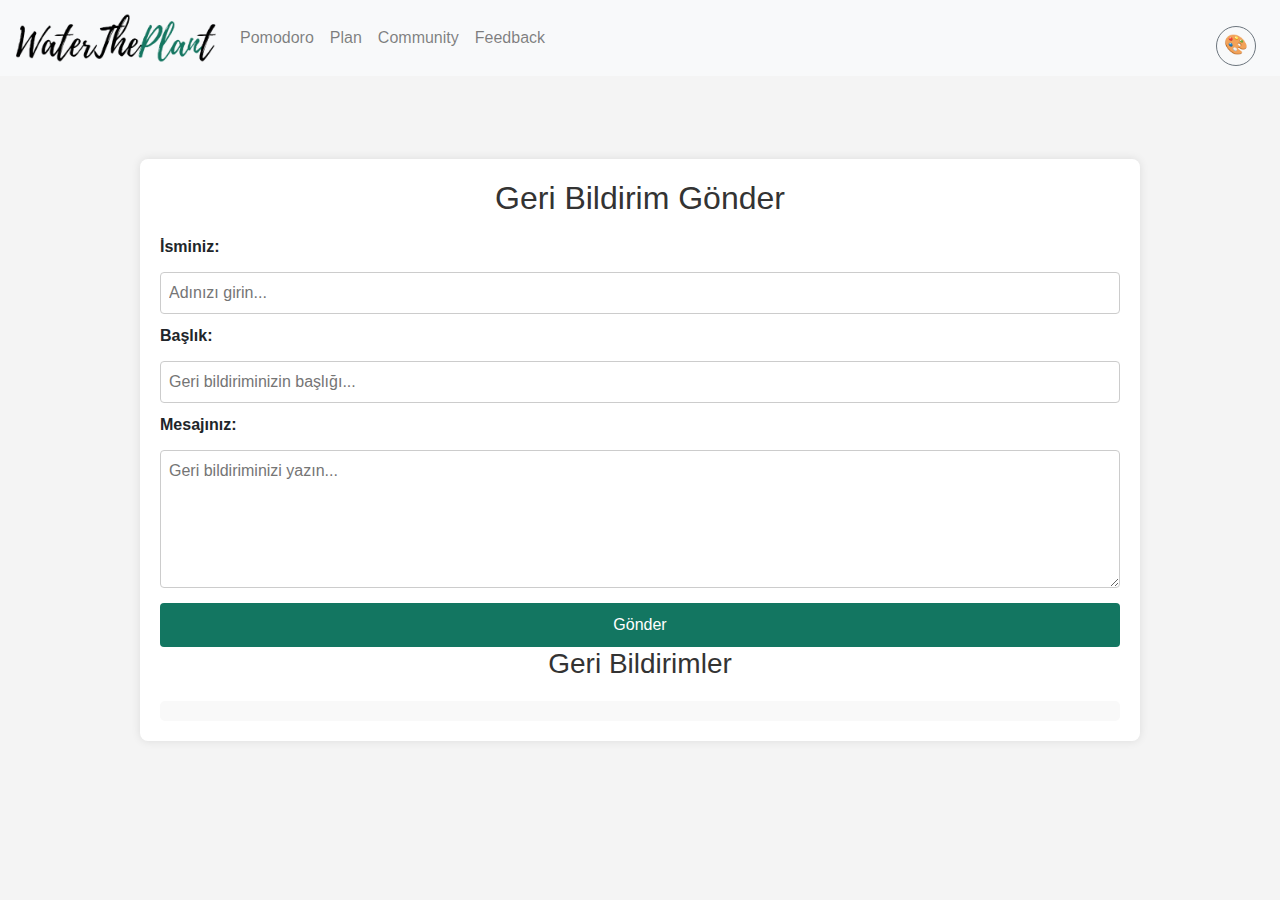
<file: feedback.html>
<!DOCTYPE html>
<html lang="en">
<head>
    <meta charset="UTF-8">
    <meta name="viewport" content="width=device-width, initial-scale=1.0">
    <link rel="icon" type="image/x-icon" href="img/general/favicon.ico">
    <link rel="icon" type="image/png" sizes="32x32" href="img/general/favicon-32x32.png">
    <link rel="icon" type="image/png" sizes="16x16" href="img/general/favicon-16x16.png">
    <title>Feedback</title>

    <link rel="stylesheet" href="https://stackpath.bootstrapcdn.com/bootstrap/4.5.2/css/bootstrap.min.css">

    <link rel="stylesheet" href="styles.css">
    <link rel="stylesheet" href="feedback.css">
</head>
<body>

<!-- STARS-->

    <div class="night">
        <div class="shooting_star"></div>
        <div class="shooting_star"></div>
        <div class="shooting_star"></div>
        <div class="shooting_star"></div>
        <div class="shooting_star"></div>
    </div>


<!-- NAVBAR -->

    <nav class="navbar navbar-expand-lg navbar-light bg-light fixed-top">
        <a class="navbar-brand" href="index.html">
            <img id="logo" src="img/general/logoblack.png" alt="Logo" height="50">
        </a>
        <button class="navbar-toggler" type="button" data-toggle="collapse" data-target="#navbarNav" aria-controls="navbarNav" aria-expanded="false" aria-label="Toggle navigation">
            <span class="navbar-toggler-icon"></span>
        </button>
        <div class="collapse navbar-collapse" id="navbarNav">
            <ul class="navbar-nav mr-auto">
                <li class="nav-item"><a class="nav-link" href="index.html">Pomodoro</a></li>
                <li class="nav-item"><a class="nav-link" href="plan.html">Plan</a></li>
                <li class="nav-item"><a class="nav-link" href="community.html">Community</a></li>
                <li class="nav-item"><a class="nav-link" href="feedback.html">Feedback</a></li>
            </ul>
            <button class="icon-button" id="colorToggle" aria-label="Change Color" onclick="toggleDarkMode()">🎨</button>
            
        </div>
    </nav>

<!-- CONTENT-->

<div class="feedback-container">
    <h2>Geri Bildirim Gönder</h2>
    <form id="feedback-form">
        <label for="username">İsminiz:</label>
        <input type="text" id="username" name="username" placeholder="Adınızı girin..." required>

        <label for="title">Başlık:</label>
        <input type="text" id="title" name="title" placeholder="Geri bildiriminizin başlığı..." required>

        <label for="message">Mesajınız:</label>
        <textarea id="message" name="message" rows="5" placeholder="Geri bildiriminizi yazın..." required></textarea>

        <button type="submit">Gönder</button>
    </form>

    <h3>Geri Bildirimler</h3>
    <div id="feedback-list"></div>
</div>

<script src="feedback.js"></script>




<script src="script.js"></script>
</body>
</html>
</file>
<file: styles.css>
/* Circular button style */
.icon-button {
    display: inline-flex;
    align-items: center;
    justify-content: center;
    width: 40px;
    height: 40px;
    border-radius: 50%;
    border: 1px solid #6c757d;
    background-color: #f8f9fa;
    color: #6c757d;
    font-size: 1.2rem;
    margin-right: 8px;
}

/* Navbar padding */
body {
    padding-top: 70px;
}

/* Dark mode styling */
.dark-mode {
    background-color: #050111;
    color: #ffffff;
}

/* Navbar styling in dark mode */
.dark-mode .navbar {
    background-color: #050117 !important;
    color: #ffffff !important;
}

.dark-mode .navbar a.nav-link,
.dark-mode .navbar .navbar-brand {
    color: #ffffff !important;
}
.button-container {
    display: flex;
    justify-content: center;
    align-items: center;
    gap: 20px;
    margin-top: 20px;
}

.feature-item {
    display: flex;
    flex-direction: column;
    justify-content: space-between;
    align-items: center;
}
</file>
<file: feedback.css>
body {
    font-family: Arial, sans-serif;
    background-color: #f4f4f4;
    margin: 0;
    padding: 0;
    display: flex;
    justify-content: center;
    align-items: center;
    height: 100vh;
}

.feedback-container {
    background: white;
    padding: 20px;
    border-radius: 8px;
    box-shadow: 0 0 10px rgba(0, 0, 0, 0.1);
    width: 1000px;
}

h2, h3 {
    text-align: center;
    color: #333;
}

form {
    display: flex;
    flex-direction: column;
}

label {
    margin-top: 10px;
    font-weight: bold;
}

input, textarea {
    width: 100%;
    padding: 8px;
    margin-top: 5px;
    border: 1px solid #ccc;
    border-radius: 4px;
}

button {
    margin-top: 15px;
    background: #137661;
    color: white;
    border: none;
    padding: 10px;
    cursor: pointer;
    border-radius: 4px;
    font-size: 16px;
}

button:hover {
    background: #0f5a4d;
}

#feedback-list {
    margin-top: 20px;
    padding: 10px;
    background: #f9f9f9;
    border-radius: 5px;
    max-height: 200px;
    overflow-y: auto;
}

.feedback-item {
    background: #e8e8e8;
    padding: 10px;
    margin-bottom: 10px;
    border-radius: 5px;
}

.feedback-item strong {
    color: #137661;
}
</file>
